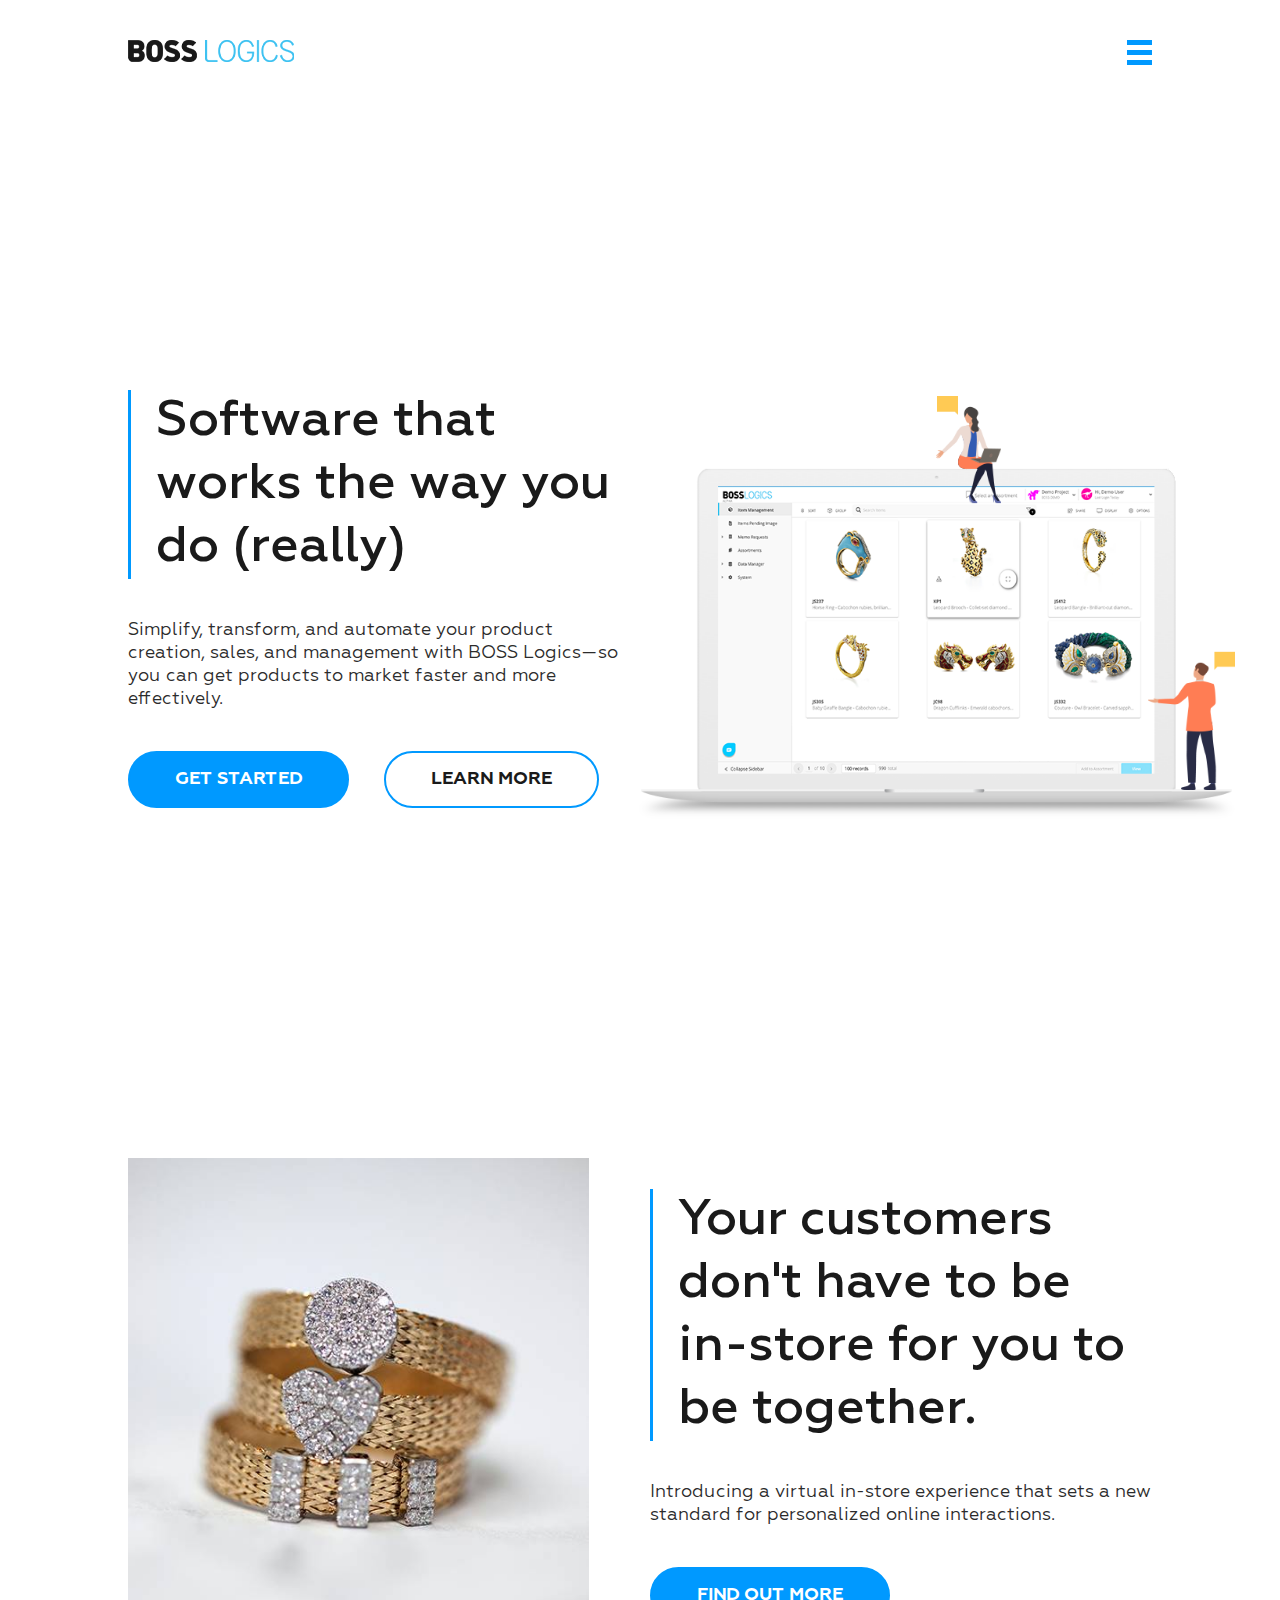
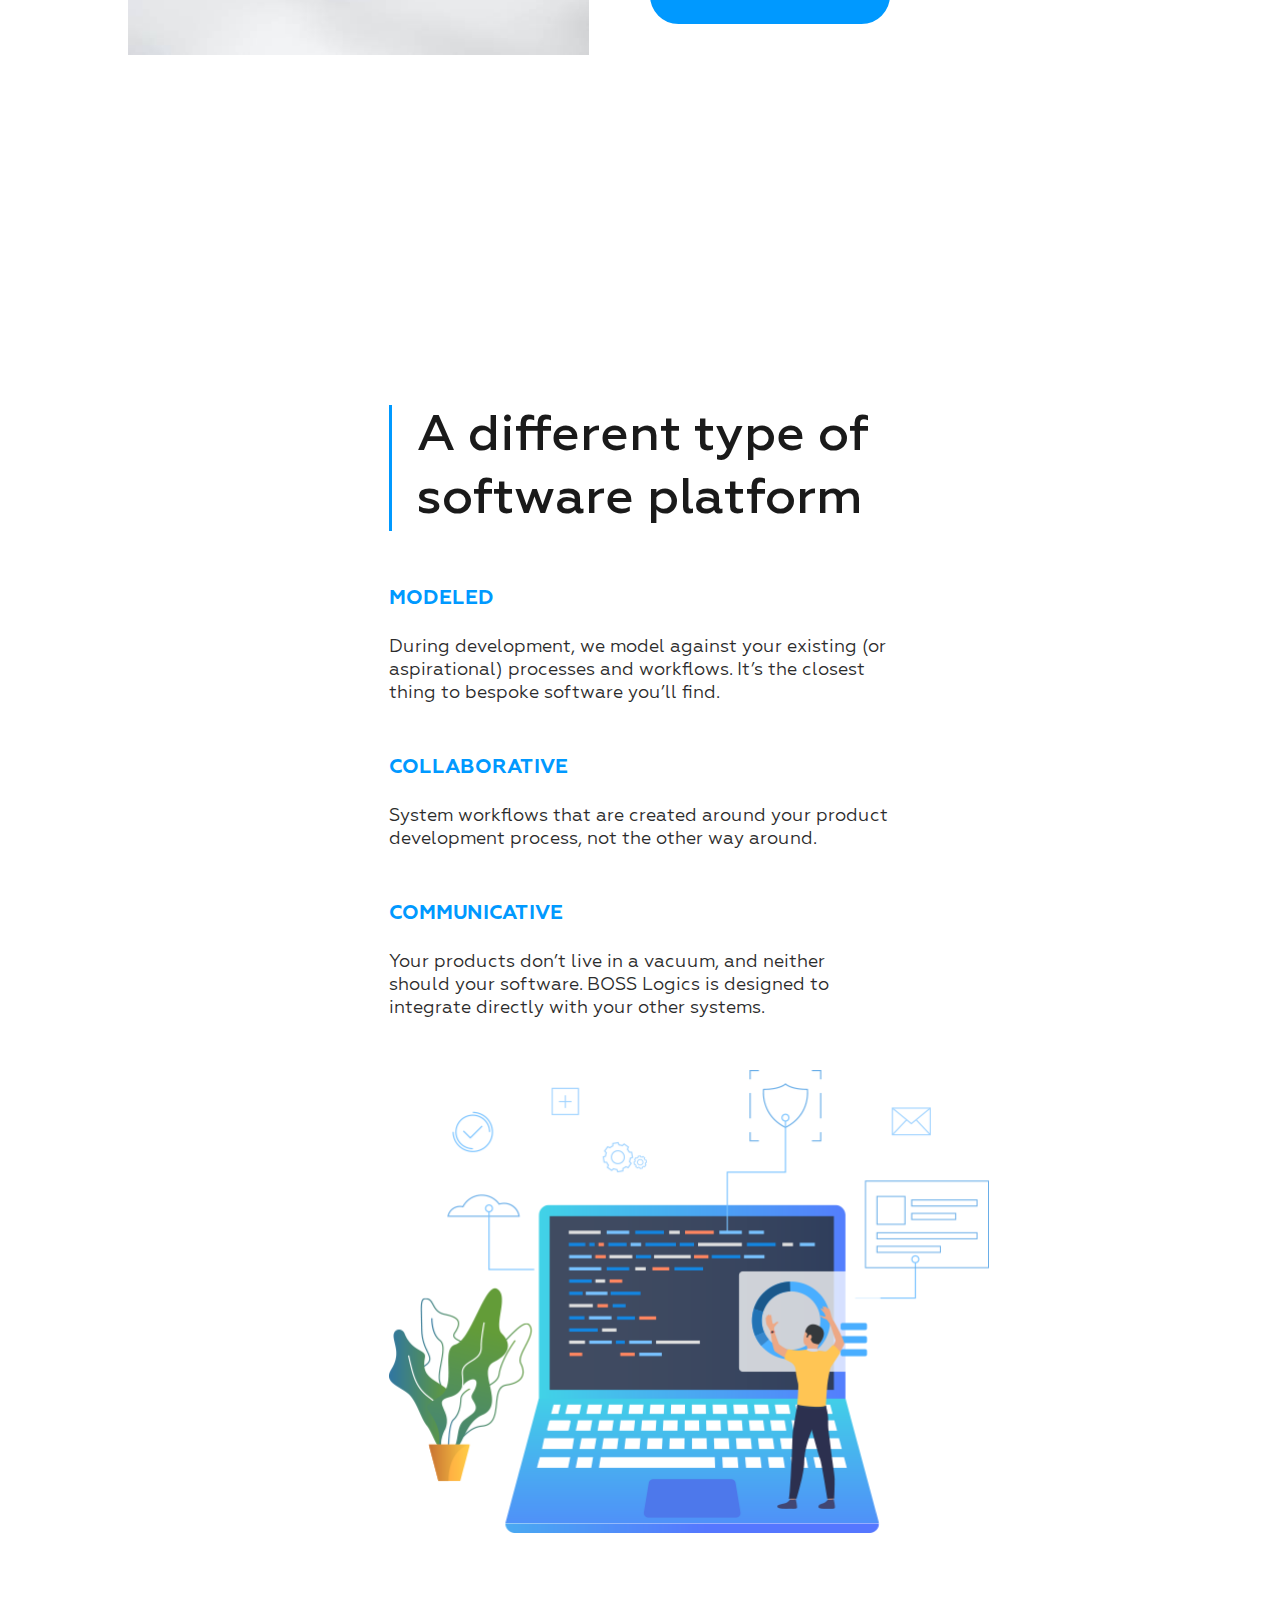
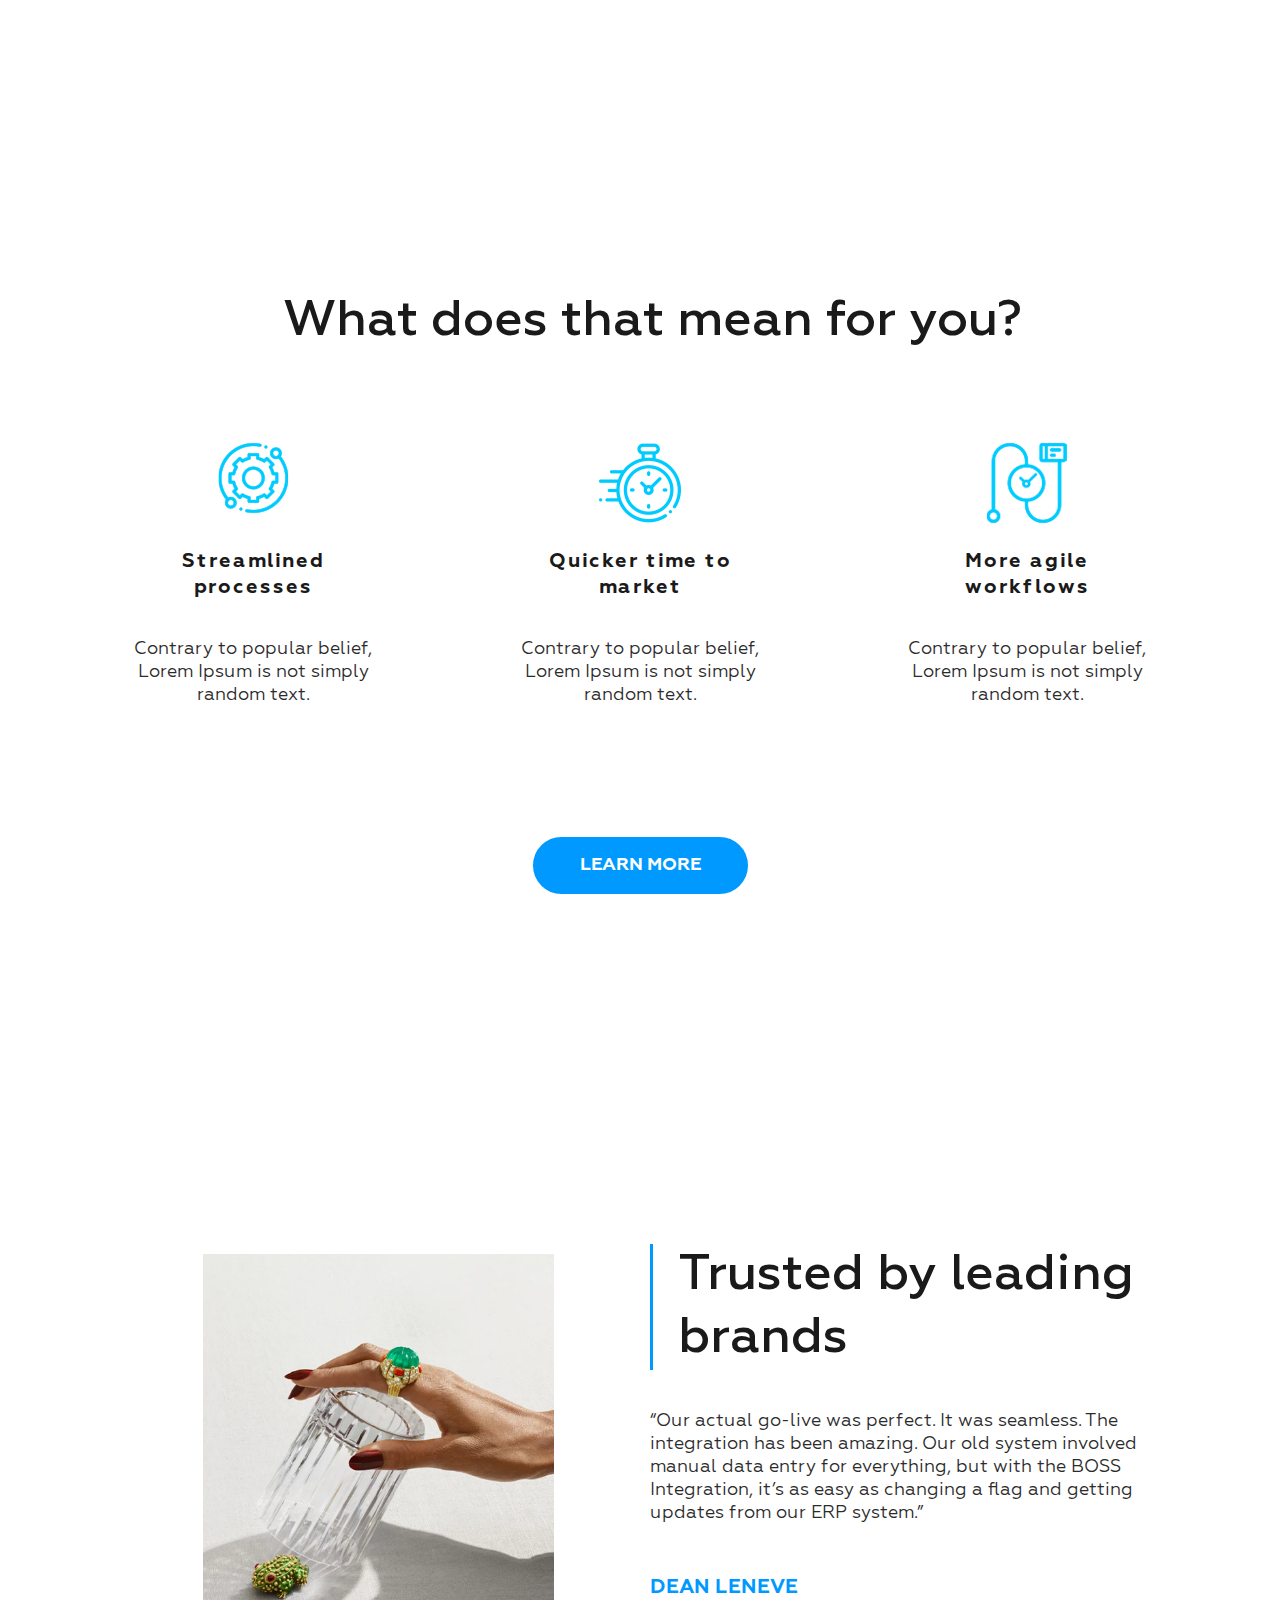
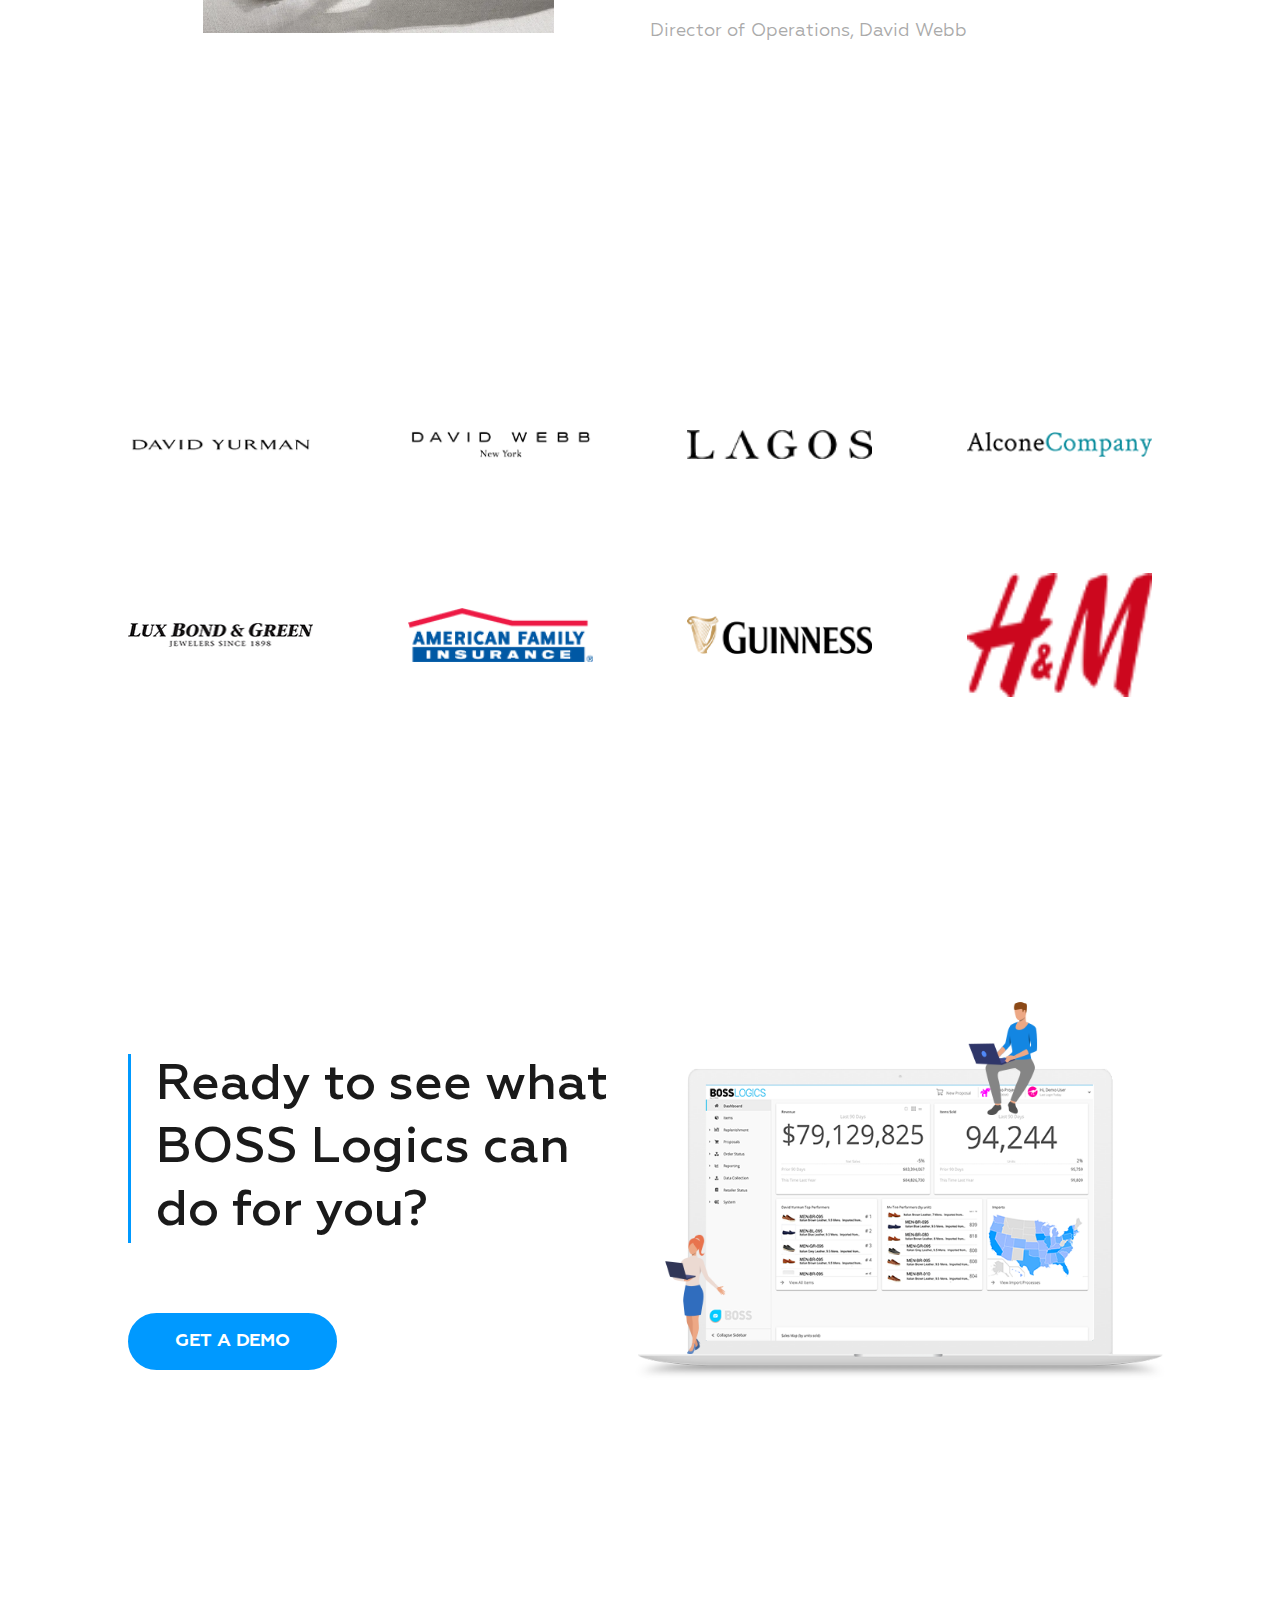
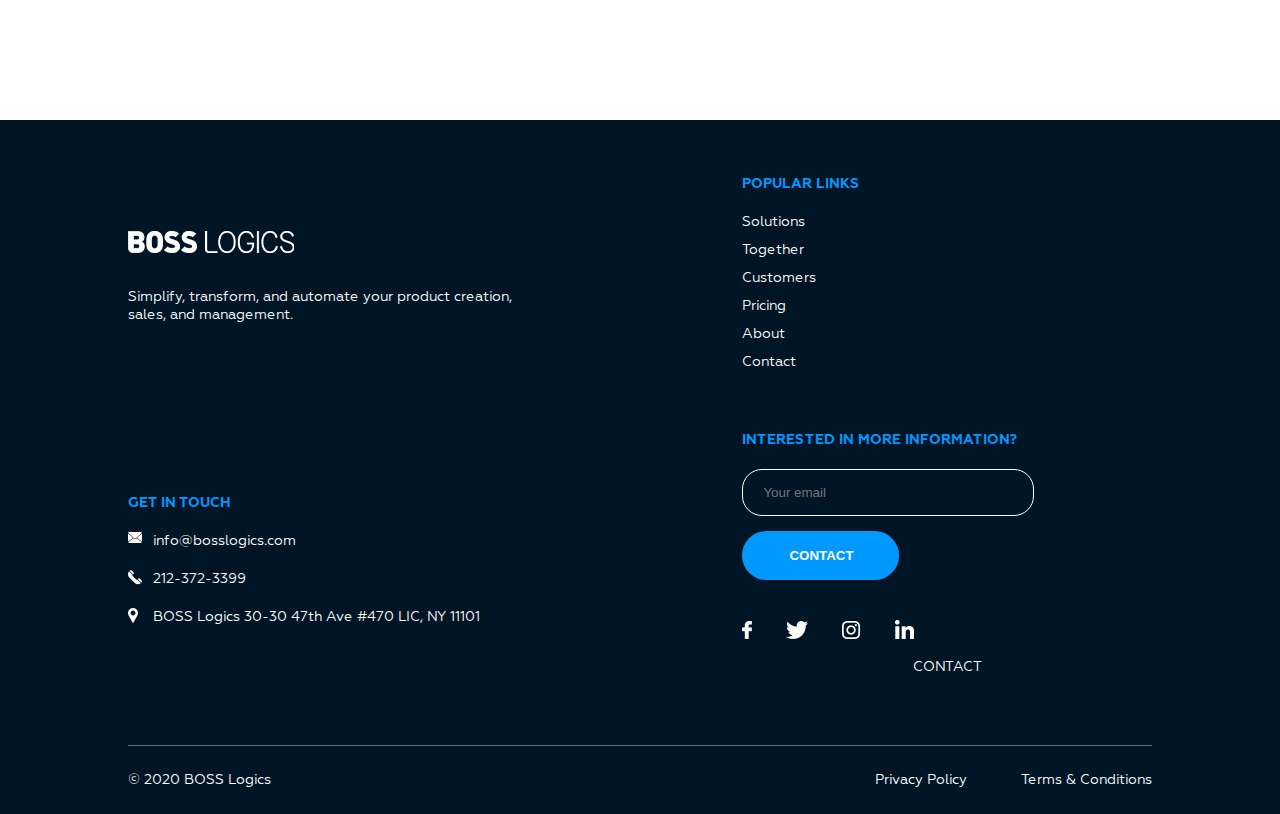
<file: index.html>
<!DOCTYPE html>
<html lang="en">
<head>
    <meta charset="UTF-8">
    <meta http-equiv="X-UA-Compatible" content="IE=edge">
    <meta name="viewport" content="width=device-width, initial-scale=1.0">
    <title>Boss Logiscs</title>
    <link rel="stylesheet" href="css/style.css">
</head>
<body>
    <header>
        <div class="wrapper">
            <div class="logo">
                <a href="index.html"><img src="img/logo.png" alt="Boss Logiscs logo"></a>
            </div>
            <div class="header-menu">
                <div class="burger">
                    <span></span>
                    <span></span>
                    <span></span>
                </div>
                <div class="header-menu-content">
                    <div class="burger-close">
                        <span></span>
                        <span></span>
                        <span></span>
                    </div>
                    <ul>
                        <li><a href="#">Solutions</a></li>
                        <li><a href="#">together</a></li>
                        <li><a href="#">Customers</a></li>
                        <li><a href="#">Pricing</a></li>
                        <li><a href="#">About</a></li>
                        <li><a href="#">Contact</a></li>
                    </ul>
                    <div class="header-social">
                        <span class="fb"><a href="#"><img src="img/social/facebook.png" alt="link on facebook"></a></span>
                        <span class="tw"><a href="#"><img src="img/social/twitter.png" alt="link on twitter"></a></span>
                        <span class="inst"><a href="#"><img src="img/social/instagram.png" alt="link on instagram"></a></span>
                        <span class="in"><a href="#"><img src="img/social/linkedin.png" alt="link on linkedin"></a></span>
                    </div>
                </div>
            </div>
        </div>
        <!-- <div class="bg1"><img src="img/bg/bg_1.png"></div> -->
    </header>
    <main>
        <div class="wrapper">
            <section class="section-software">
                <div class="section-text">
                    <h2>Software that works the way you do <span>(really)</span></h2>
                    <p>Simplify, transform, and automate your product creation, sales, and management with BOSS Logics—so you can get products to market faster and more effectively.</p>
                    <div class="section-btm">
                        <a href="#" class="btm-1">Get Started</a>
                        <a href="#" class="btm-2">Learn More</a>
                    </div>
                </div>
                <div class="section-img"><span><img src="img/Macbook-software.png" alt="Macbook whith software"></span></div>
            </section>
            <section class="section-customers">
                <div class="section-img"><div><img src="img/foto-customers.jpg" alt="foto customers"></div></div>
                <div class="section-text">
                    <h2>Your customers don't have to be in-store for you to be together.</h2>
                    <p>Introducing a virtual in-store experience that sets a new standard for personalized online interactions.</p>
                    <div class="section-btm">
                        <a href="#"  class="btm-1">Find out more </a>
                    </div>
                </div>
                <!-- <div class="bg2"><img src="img/bg/bg2_copy.png"></div> -->
            </section>
            <section class="section-software-platform">
                <div class="section-text">
                    <h2>A different type of software platform</h2>
                    <div class="different-software">
                        <p class="different-software-title">Modeled</p>
                        <p class="different-software-text">During development, we model against your existing (or aspirational) processes and workflows. It’s the closest thing to bespoke software you’ll find.</p>
                    </div>
                    <div class="different-software">
                        <p class="different-software-title">Collaborative</p>
                        <p class="different-software-text">System workflows that are created around your product development process, not the other way around.</p>
                    </div>
                    <div class="different-software">
                        <p class="different-software-title">Communicative</p>
                        <p class="different-software-text">Your products don’t live in a vacuum, and neither should your software. BOSS Logics is designed to integrate directly with your other systems.</p>
                    </div>
                </div>
                <div class="section-img"><img src="img/foto-software-platform.png" alt="Macbook whith software"></div>
                <!-- <div class="bg3"><img src="img/bg/bg2.png"></div> -->
            </section>
            <section class="section-mean">
                <div class="section-text">
                    <h2>What does that mean for you?</h2>
                    <div class="explanation-box">
                        <div class="explanation">
                            <div class="explanation-img"><img src="img/mean-gear.png" alt="gear"></div>
                            <p class="explanation-title">Streamlined processes</p>
                            <p class="explanation-text">Contrary to popular belief, Lorem Ipsum is not simply random text. </p>
                        </div>
                        <div class="explanation">
                            <div class="explanation-img"><img src="img/mean-clock.png" alt="clock"></div>
                            <p class="explanation-title">Quicker time to market</p>
                            <p class="explanation-text">Contrary to popular belief, Lorem Ipsum is not simply random text. </p>
                        </div>
                        <div class="explanation">
                            <div class="explanation-img"><img src="img/mean-workflows.png" alt="workflows"></div>
                            <p class="explanation-title">More agile workflows</p>
                            <p class="explanation-text">Contrary to popular belief, Lorem Ipsum is not simply random text.</p>
                        </div>
                    </div>
                    <div class="section-btm">
                        <a href="#"  class="btm-1">Learn More</a>
                    </div>
                </div>
            </section>
            <section class="section-trusted">
                <div class="section-img"><div><img src="img/foto-trusted.png" alt="trusted"></div></div>
                <div class="section-text">
                    <h2>Trusted by leading brands</h2>
                    <p>“Our actual go-live was perfect. It was seamless. The integration has been amazing. Our old system involved manual data entry for everything, but with the BOSS Integration, it’s as easy as changing a flag and getting updates from our ERP system.”</p>
                    <p class="author">Dean LeNeve </p>
                    <p class="author-position">Director of Operations, David Webb</p>
                </div>
            </section>
            <section class="section-support-company">
                <div class="row">
                    <span><img src="img/company/david-yurman.png" alt="david-yurman"></span>
                    <span><img src="img/company/david-webb.png" alt="david-webb"></span>
                    <span><img src="img/company/lagos-logo.png" alt="lagos-logo"></span>
                    <span><img src="img/company/Alcone-Company.png" alt="Alcone-Company"></span>
                </div>
                <div class="row">
                    <span><img src="img/company/luxbond&green.png" alt="luxbond&green"></span>
                    <span><img src="img/company/american-family.png" alt="american-family"></span>
                    <span><img src="img/company/guinness.png" alt="guinness"></span>
                    <span><img src="img/company/H&M.png" alt="H&M"></span>
                </div>
            </section>
            <section class="section-can-do">
                <div class="section-text">
                    <h2>Ready to see what BOSS Logics can do for you?</h2>
                    <a href="#"  class="btm-1">Get a demo </a>
                </div>
                <div class="section-img"><span><img src="img/foto-can-do.png" alt="Macbook whith software"></span></div>
            </section>
        </div>
        <!-- <div class="bg4"><img src="img/bg/bg2.png"></div> -->
    </main>
    <footer>
        <div class="wrapper">
            <div class="footer-menu">
                <div class="column footer-info">
                    <div>
                        <span class="footer-logo"><a href="index.html"><img src="img/footer-logo.png" alt="Boss Logiscs logo"></a></span>
                        <p>Simplify, transform, and automate your product creation, sales, and management.</p>
                    </div>
                </div>
                <div class="column popular-links">
                    <div>
                        <p class="footer-title">POPULAR LINKS</p>
                        <a href="#">Solutions</a>
                        <a href="#">Together</a>
                        <a href="#">Customers</a>
                        <a href="#">Pricing</a>
                        <a href="#">About</a>
                        <a href="#">Contact</a>
                    </div>
                </div>
                <div class="column get-in-toch">
                    <div>
                        <p class="footer-title">get in touch</p>
                        <p class="footer-email">info@bosslogics.com</p>
                        <p class="footer-phone">212-372-3399</p>
                        <p class="footer-location">BOSS Logics 30-30 47th Ave #470 LIC, NY 11101</p>
                    </div>
                </div>
                <div class="column footer-form">
                    <div>
                        <p class="footer-title">INTERESTED IN MORE INFORMATION?</p>
                        <form action="#" method="GET">
                            <label class="form-email"><input type="email" placeholder="Your email" maxlength="35"></label>
                            <label class="form-submit"><input class="btm-1" type="submit" value="Contact"></label>
                        </form>
                        <span class="header-social footer-social">
                            <span class="fb"><a href="#"><img src="img/social/facebook.png" alt="link on facebook"></a></span>
                            <span class="tw"><a href="#"><img src="img/social/twitter.png" alt="link on twitter"></a></span>
                            <span class="inst"><a href="#"><img src="img/social/instagram.png" alt="link on instagram"></a></span>
                            <span class="in"><a href="#"><img src="img/social/linkedin.png" alt="link on linkedin"></a></span>
                        </span>
                        <p class="contact"><a href="#">contact</a></p>
                    </div>
                </div>
            </div>
            <div class="copy">
                <p>© 2020 BOSS Logics</p>
                <div>
                    <p><a href="#">Privacy Policy</a></p>
                    <p><a href="#">Terms & Conditions</a></p>
                </div>
            </div>
        </div>
    </footer>
    <script src="js/index.js"></script>
</body>
</html>
</file>
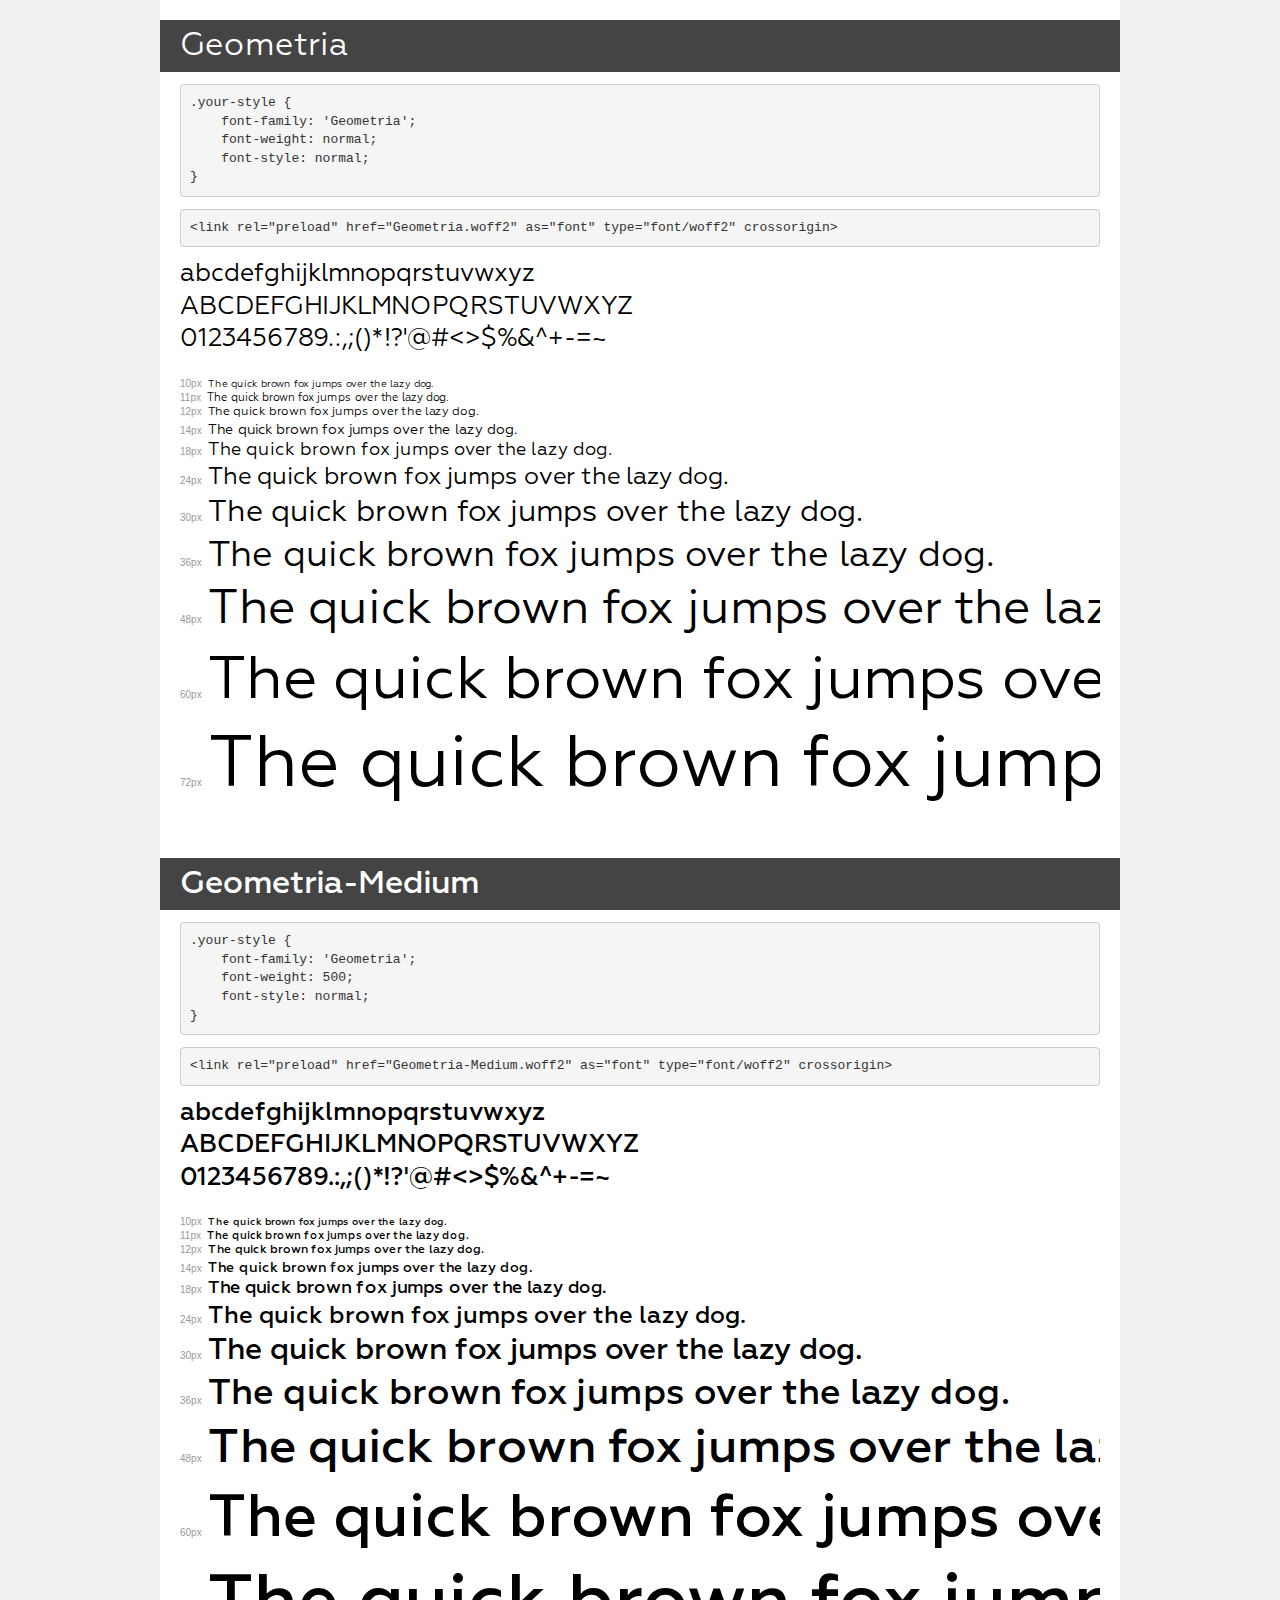
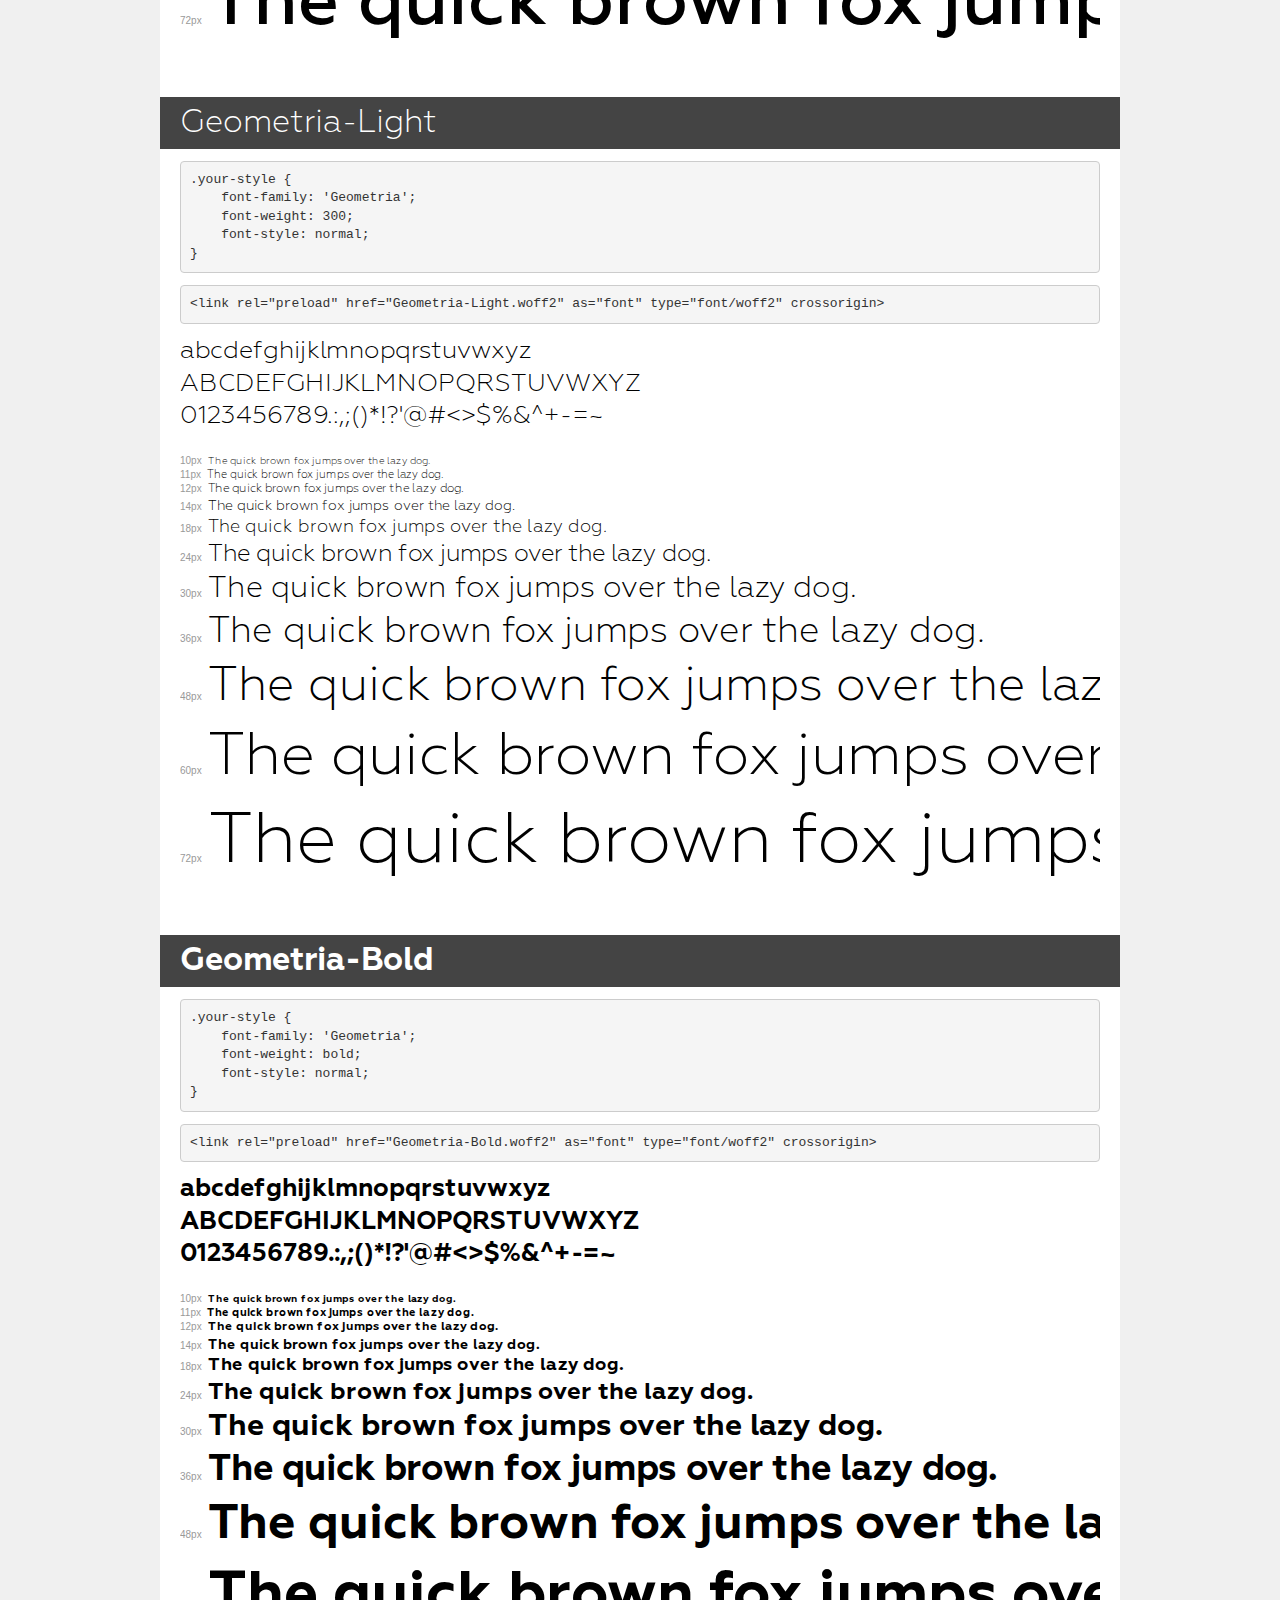
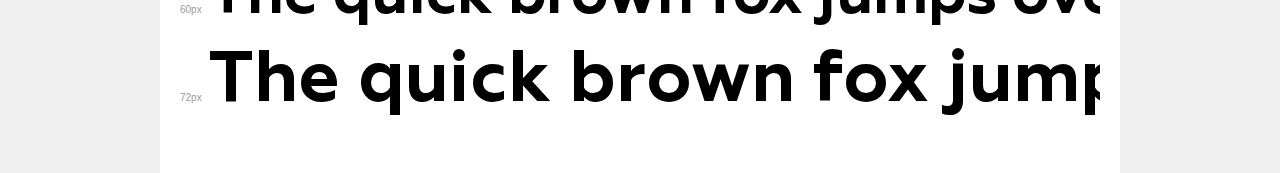
<file: font/demo.html>
<!DOCTYPE html>
<html lang="en">
<head>
    <meta charset="utf-8">
    <meta http-equiv="X-UA-Compatible" content="IE=edge">
    <meta name="viewport" content="width=device-width, initial-scale=1">
    <meta name="robots" content="noindex, noarchive">
    <meta name="format-detection" content="telephone=no">
    <title>Transfonter demo</title>
    <link href="stylesheet.css" rel="stylesheet">
    <style>
        /*
        http://meyerweb.com/eric/tools/css/reset/
        v2.0 | 20110126
        License: none (public domain)
        */
        html, body, div, span, applet, object, iframe,
        h1, h2, h3, h4, h5, h6, p, blockquote, pre,
        a, abbr, acronym, address, big, cite, code,
        del, dfn, em, img, ins, kbd, q, s, samp,
        small, strike, strong, sub, sup, tt, var,
        b, u, i, center,
        dl, dt, dd, ol, ul, li,
        fieldset, form, label, legend,
        table, caption, tbody, tfoot, thead, tr, th, td,
        article, aside, canvas, details, embed,
        figure, figcaption, footer, header, hgroup,
        menu, nav, output, ruby, section, summary,
        time, mark, audio, video {
            margin: 0;
            padding: 0;
            border: 0;
            font-size: 100%;
            font: inherit;
            vertical-align: baseline;
        }
        /* HTML5 display-role reset for older browsers */
        article, aside, details, figcaption, figure,
        footer, header, hgroup, menu, nav, section {
            display: block;
        }
        body {
            line-height: 1;
        }
        ol, ul {
            list-style: none;
        }
        blockquote, q {
            quotes: none;
        }
        blockquote:before, blockquote:after,
        q:before, q:after {
            content: '';
            content: none;
        }
        table {
            border-collapse: collapse;
            border-spacing: 0;
        }
        /* demo styles */
        body {
            background: #f0f0f0;
            color: #000;
        }
        .page {
            background: #fff;
            width: 920px;
            margin: 0 auto;
            padding: 20px 20px 0 20px;
            overflow: hidden;
        }
        .font-container {
            overflow-x: auto;
            overflow-y: hidden;
            margin-bottom: 40px;
            line-height: 1.3;
            white-space: nowrap;
            padding-bottom: 5px;
        }
        h1 {
            position: relative;
            background: #444;
            font-size: 32px;
            color: #fff;
            padding: 10px 20px;
            margin: 0 -20px 12px -20px;
        }
        .letters {
            font-size: 25px;
            margin-bottom: 20px;
        }
        .s10:before {
            content: '10px';
        }
        .s11:before {
            content: '11px';
        }
        .s12:before {
            content: '12px';
        }
        .s14:before {
            content: '14px';
        }
        .s18:before {
            content: '18px';
        }
        .s24:before {
            content: '24px';
        }
        .s30:before {
            content: '30px';
        }
        .s36:before {
            content: '36px';
        }
        .s48:before {
            content: '48px';
        }
        .s60:before {
            content: '60px';
        }
        .s72:before {
            content: '72px';
        }
        .s10:before, .s11:before, .s12:before, .s14:before,
        .s18:before, .s24:before, .s30:before, .s36:before,
        .s48:before, .s60:before, .s72:before {
            font-family: Arial, sans-serif;
            font-size: 10px;
            font-weight: normal;
            font-style: normal;
            color: #999;
            padding-right: 6px;
        }
        pre {
            display: block;
            padding: 9px;
            margin: 0 0 12px;
            font-family: Monaco, Menlo, Consolas, "Courier New", monospace;
            font-size: 13px;
            line-height: 1.428571429;
            color: #333;
            font-weight: normal;
            font-style: normal;
            background-color: #f5f5f5;
            border: 1px solid #ccc;
            overflow-x: auto;
            border-radius: 4px;
        }
        /* responsive */
        @media (max-width: 959px) {
            .page {
                width: auto;
                margin: 0;
            }
        }
    </style>
</head>
<body>
<div class="page">
    <div class="demo">
        <h1 style="font-family: 'Geometria'; font-weight: normal; font-style: normal;">Geometria</h1>
        <pre title="Usage">.your-style {
    font-family: 'Geometria';
    font-weight: normal;
    font-style: normal;
}</pre>
        <pre title="Preload (optional)">
&lt;link rel=&quot;preload&quot; href=&quot;Geometria.woff2&quot; as=&quot;font&quot; type=&quot;font/woff2&quot; crossorigin&gt;</pre>
        <div class="font-container" style="font-family: 'Geometria'; font-weight: normal; font-style: normal;">
            <p class="letters">
                abcdefghijklmnopqrstuvwxyz<br>
ABCDEFGHIJKLMNOPQRSTUVWXYZ<br>
                0123456789.:,;()*!?'@#&lt;&gt;$%&^+-=~
            </p>
            <p class="s10" style="font-size: 10px;">The quick brown fox jumps over the lazy dog.</p>
            <p class="s11" style="font-size: 11px;">The quick brown fox jumps over the lazy dog.</p>
            <p class="s12" style="font-size: 12px;">The quick brown fox jumps over the lazy dog.</p>
            <p class="s14" style="font-size: 14px;">The quick brown fox jumps over the lazy dog.</p>
            <p class="s18" style="font-size: 18px;">The quick brown fox jumps over the lazy dog.</p>
            <p class="s24" style="font-size: 24px;">The quick brown fox jumps over the lazy dog.</p>
            <p class="s30" style="font-size: 30px;">The quick brown fox jumps over the lazy dog.</p>
            <p class="s36" style="font-size: 36px;">The quick brown fox jumps over the lazy dog.</p>
            <p class="s48" style="font-size: 48px;">The quick brown fox jumps over the lazy dog.</p>
            <p class="s60" style="font-size: 60px;">The quick brown fox jumps over the lazy dog.</p>
            <p class="s72" style="font-size: 72px;">The quick brown fox jumps over the lazy dog.</p>
        </div>
    </div>

    <div class="demo">
        <h1 style="font-family: 'Geometria'; font-weight: 500; font-style: normal;">Geometria-Medium</h1>
        <pre title="Usage">.your-style {
    font-family: 'Geometria';
    font-weight: 500;
    font-style: normal;
}</pre>
        <pre title="Preload (optional)">
&lt;link rel=&quot;preload&quot; href=&quot;Geometria-Medium.woff2&quot; as=&quot;font&quot; type=&quot;font/woff2&quot; crossorigin&gt;</pre>
        <div class="font-container" style="font-family: 'Geometria'; font-weight: 500; font-style: normal;">
            <p class="letters">
                abcdefghijklmnopqrstuvwxyz<br>
ABCDEFGHIJKLMNOPQRSTUVWXYZ<br>
                0123456789.:,;()*!?'@#&lt;&gt;$%&^+-=~
            </p>
            <p class="s10" style="font-size: 10px;">The quick brown fox jumps over the lazy dog.</p>
            <p class="s11" style="font-size: 11px;">The quick brown fox jumps over the lazy dog.</p>
            <p class="s12" style="font-size: 12px;">The quick brown fox jumps over the lazy dog.</p>
            <p class="s14" style="font-size: 14px;">The quick brown fox jumps over the lazy dog.</p>
            <p class="s18" style="font-size: 18px;">The quick brown fox jumps over the lazy dog.</p>
            <p class="s24" style="font-size: 24px;">The quick brown fox jumps over the lazy dog.</p>
            <p class="s30" style="font-size: 30px;">The quick brown fox jumps over the lazy dog.</p>
            <p class="s36" style="font-size: 36px;">The quick brown fox jumps over the lazy dog.</p>
            <p class="s48" style="font-size: 48px;">The quick brown fox jumps over the lazy dog.</p>
            <p class="s60" style="font-size: 60px;">The quick brown fox jumps over the lazy dog.</p>
            <p class="s72" style="font-size: 72px;">The quick brown fox jumps over the lazy dog.</p>
        </div>
    </div>

    <div class="demo">
        <h1 style="font-family: 'Geometria'; font-weight: 300; font-style: normal;">Geometria-Light</h1>
        <pre title="Usage">.your-style {
    font-family: 'Geometria';
    font-weight: 300;
    font-style: normal;
}</pre>
        <pre title="Preload (optional)">
&lt;link rel=&quot;preload&quot; href=&quot;Geometria-Light.woff2&quot; as=&quot;font&quot; type=&quot;font/woff2&quot; crossorigin&gt;</pre>
        <div class="font-container" style="font-family: 'Geometria'; font-weight: 300; font-style: normal;">
            <p class="letters">
                abcdefghijklmnopqrstuvwxyz<br>
ABCDEFGHIJKLMNOPQRSTUVWXYZ<br>
                0123456789.:,;()*!?'@#&lt;&gt;$%&^+-=~
            </p>
            <p class="s10" style="font-size: 10px;">The quick brown fox jumps over the lazy dog.</p>
            <p class="s11" style="font-size: 11px;">The quick brown fox jumps over the lazy dog.</p>
            <p class="s12" style="font-size: 12px;">The quick brown fox jumps over the lazy dog.</p>
            <p class="s14" style="font-size: 14px;">The quick brown fox jumps over the lazy dog.</p>
            <p class="s18" style="font-size: 18px;">The quick brown fox jumps over the lazy dog.</p>
            <p class="s24" style="font-size: 24px;">The quick brown fox jumps over the lazy dog.</p>
            <p class="s30" style="font-size: 30px;">The quick brown fox jumps over the lazy dog.</p>
            <p class="s36" style="font-size: 36px;">The quick brown fox jumps over the lazy dog.</p>
            <p class="s48" style="font-size: 48px;">The quick brown fox jumps over the lazy dog.</p>
            <p class="s60" style="font-size: 60px;">The quick brown fox jumps over the lazy dog.</p>
            <p class="s72" style="font-size: 72px;">The quick brown fox jumps over the lazy dog.</p>
        </div>
    </div>

    <div class="demo">
        <h1 style="font-family: 'Geometria'; font-weight: bold; font-style: normal;">Geometria-Bold</h1>
        <pre title="Usage">.your-style {
    font-family: 'Geometria';
    font-weight: bold;
    font-style: normal;
}</pre>
        <pre title="Preload (optional)">
&lt;link rel=&quot;preload&quot; href=&quot;Geometria-Bold.woff2&quot; as=&quot;font&quot; type=&quot;font/woff2&quot; crossorigin&gt;</pre>
        <div class="font-container" style="font-family: 'Geometria'; font-weight: bold; font-style: normal;">
            <p class="letters">
                abcdefghijklmnopqrstuvwxyz<br>
ABCDEFGHIJKLMNOPQRSTUVWXYZ<br>
                0123456789.:,;()*!?'@#&lt;&gt;$%&^+-=~
            </p>
            <p class="s10" style="font-size: 10px;">The quick brown fox jumps over the lazy dog.</p>
            <p class="s11" style="font-size: 11px;">The quick brown fox jumps over the lazy dog.</p>
            <p class="s12" style="font-size: 12px;">The quick brown fox jumps over the lazy dog.</p>
            <p class="s14" style="font-size: 14px;">The quick brown fox jumps over the lazy dog.</p>
            <p class="s18" style="font-size: 18px;">The quick brown fox jumps over the lazy dog.</p>
            <p class="s24" style="font-size: 24px;">The quick brown fox jumps over the lazy dog.</p>
            <p class="s30" style="font-size: 30px;">The quick brown fox jumps over the lazy dog.</p>
            <p class="s36" style="font-size: 36px;">The quick brown fox jumps over the lazy dog.</p>
            <p class="s48" style="font-size: 48px;">The quick brown fox jumps over the lazy dog.</p>
            <p class="s60" style="font-size: 60px;">The quick brown fox jumps over the lazy dog.</p>
            <p class="s72" style="font-size: 72px;">The quick brown fox jumps over the lazy dog.</p>
        </div>
    </div>

</div>
</body>
</html>
</file>
<file: css/style.css>
@font-face {
    font-family: 'Geometria';
    src: url('../font/Geometria.eot');
    src: url('../font/Geometria.eot?#iefix') format('embedded-opentype'),
        url('../font/Geometria.woff2') format('woff2'),
        url('../font/Geometria.woff') format('woff'),
        url('../font/Geometria.ttf') format('truetype');
    font-weight: normal;
    font-style: normal;
    font-display: swap;
}

@font-face {
    font-family: 'Geometria';
    src: url('../font/Geometria-Medium.eot');
    src: url('../font/Geometria-Medium.eot?#iefix') format('embedded-opentype'),
        url('../font/Geometria-Medium.woff2') format('woff2'),
        url('../font/Geometria-Medium.woff') format('woff'),
        url('../font/Geometria-Medium.ttf') format('truetype');
    font-weight: 500;
    font-style: normal;
    font-display: swap;
}

@font-face {
    font-family: 'Geometria';
    src: url('../font/Geometria-Light.eot');
    src: url('../font/Geometria-Light.eot?#iefix') format('embedded-opentype'),
        url('../font/Geometria-Light.woff2') format('woff2'),
        url('../font/Geometria-Light.woff') format('woff'),
        url('../font/Geometria-Light.ttf') format('truetype');
    font-weight: 300;
    font-style: normal;
    font-display: swap;
}

@font-face {
    font-family: 'Geometria';
    src: url('../font/Geometria-Bold.eot');
    src: url('../font/Geometria-Bold.eot?#iefix') format('embedded-opentype'),
        url('../font/Geometria-Bold.woff2') format('woff2'),
        url('../font/Geometria-Bold.woff') format('woff'),
        url('../font/Geometria-Bold.ttf') format('truetype');
    font-weight: bold;
    font-style: normal;
    font-display: swap;
}



html{
    font-family: 'Geometria';
    font-weight: normal;
    font-size: 18px;
    color: #2b2b2b;
}
body{
    margin: 0;
    box-sizing: border-box;
}
h2{
    margin: 0;
    margin-bottom: 40px;
    padding-left: 25px;
    font-size: 70px;
    font-weight: 500;
    color: #1a1a1a;
    border-left: 3px solid #0099ff;
}
.wrapper{
    width: 80%;
    margin: 0 auto;
}
header{
    padding: 40px 0;
    margin-bottom: 280px;
}
section{
    display: flex;
    justify-content: space-between;
    margin-bottom: 350px;   
}
.btm-1,
.btm-2{
    display: inline-block;
    padding: 15px 45px;
    text-align: center;
    text-transform: uppercase;
    text-decoration: none;
    font-weight: bold;
    border: 2px solid #0099ff;
    border-radius: 50px;
    transition: all .5s ease;
}
.btm-1{
    color: #fff;
    background: #0099ff;
}
.btm-2{
    color: #1a1a1a;
    background: #fff;
}
.btm-1:hover{
    color: #0099ff;
    background: #fff;
}
.btm-2:hover{
    color: #fff;
    background: #0099ff;
}   
header .wrapper{
    display: flex;
    justify-content: space-between;
}
.section-img img{
    width: 100%;
}
.burger{
    display: none;
}
.burger-close{
    display: none;
}
.header-menu-content{
    display: block;
}
.header-menu ul{
    display: inline-block;
    margin: 0;
    padding: 0;
    list-style: none;
}
.header-menu li{
    display: inline-block;
    margin-right: 55px;
    text-transform: uppercase;
}
.header-menu li a{
    color: #000;
    text-decoration: none;
    transition: all .3s ease;
}
.heaeder-menu li a:hover{
    transform: scale(1.1);
}
.header-social{
    display: inline-block; 
}
.header-social span{
    display: inline-block;
    margin-right: 30px;
}
.header-social span:last-child{
    margin-right: 0;
}
footer .footer-social{
    padding-left: 0;
    text-align: left;
}
.header-social div:last-child{
    margin: 0;
}
.section-text,
.section-img{
    display: inline-block;
    width: 49%;
}
.section-text p{
    margin: 0;
    margin-bottom: 40px;
}
.section-software .section-btm a:first-child{
    margin-right: 30px;
}
.section-software .section-img span,
.section-can-do .section-img span{
    position: relative;
}
.section-software .section-img img,
.section-can-do .section-img img{
    position: absolute;
    left: 0;
    width: 650px;
}
.section-software .section-img img{
    bottom: -25px;
}
.section-can-do .section-img img{
    width: 700px; 
    bottom: 25px;
}
.section-customers .section-img{
    margin-right: 5%;
    width: 45%;
}
.section-software-platform h2{
    margin-bottom: 55px;
}
.section-software-platform{
    align-items: center;
}
.different-software{
    margin-bottom: 50px;
}
.different-software .different-software-title{
    margin: 0;
    margin-bottom: 25px;
    font-size: 20px;
    font-weight: bold;
    text-transform: uppercase;
    color: #0099ff;
}
.different-software .different-software-text{
    margin: 0;
}
.section-mean{
    text-align: center;
}
.section-mean .section-text{
    width: 100%;
}
.section-mean h2{
    border-left: none;
    margin-bottom: 90px;
}
.explanation-box{
    display: flex;
    justify-content: space-between;
    margin-bottom: 90px;
}
.explanation{
    width: 250px; 
}
.explanation-img{
    height: 80px;
    margin-bottom: 25px;
}
.explanation-title{
    margin: 0;
    margin-bottom: 25px;
    height: 50px;
    font-size: 20px;
    letter-spacing: 2px;
    line-height: 26px;
    color: #1a1a1a;
    font-weight: bold;
}
.explanation-text{
    margin: 0;
}   
.section-customers .section-img div,
.section-trusted .section-img div{
    display: flex;
    justify-content: center;
    align-items: center;
    height: 100%;
}
.section-trusted .section-img img{
    width: 70%;
}
.section-customers .section-text,
.section-trusted .section-text{
    display: flex;
    flex-direction: column;
    justify-content: center;
}
.section-trusted .section-text p{
    margin-bottom: 50px;
}
.section-trusted .section-text .author{
    margin-bottom: 20px;
    font-size: 20px;
    color: #0099ff;
    font-weight: bold;
    text-transform: uppercase;
}
.section-trusted .section-text .author-position{
    margin: 0;
    color: #aaa;
}
.section-software,
.section-support-company,
.section-can-do{
    display: block;
}
.section-support-company .row{
    display: flex;
    justify-content: space-between;
    align-items: center;
}
.section-support-company .row:first-child{
    margin-bottom: 70px;
}
.section-support-company .row span{
    width: 185px;
    text-align: center;
}
.section-support-company .row img{
    width: 100%;
}
.section-can-do h2{
    margin-bottom: 70px;
}
footer{
    font-size: 14px;
    color: #fff;
    background: #001626;
}
.footer-menu{
    padding: 55px 0;
    display: flex;
    justify-content: space-between;
}

.footer-menu .column {
    width: auto;
}
.footer-menu .column div{
    display: flex;
    flex-direction: column;
}
.footer-title{
    margin: 0;
    margin-bottom: 20px;
    color: #0099ff;
    font-weight: bold;
    text-transform: uppercase;
}
.column a{
    color: #fff;
    text-decoration: none;
    margin-bottom: 10px;
}
.footer-info{
    max-width: 250px;
}
.footer-logo{
    margin-bottom: 30px;
}
.footer-info p{
    margin: 0;
}
.popular-links,
.get-in-toch{
    width: 175px;
    max-width: 175px;
}
.footer-email,
.footer-phone{
    margin: 0;
    margin-bottom: 20px;
}
.footer-location{
    margin: 0;
}
.footer-form form{
    margin-bottom: 40px;
}
.form-email input{
    margin-right: 15px;
    padding: 15px 20px;
    width: 250px;
    color: #fff;
    background: transparent;
    border: 1px solid #fff;
    border-radius: 20px;
}
.form-submit input{
    border-right: 20px;
}
.footer-form .contact{
    text-align: center;
    text-transform: uppercase;
}
.footer-email,
.footer-phone,
.footer-location{
    position: relative;
    padding-left: 25px;
}
.footer-email::before,
.footer-phone::before,
.footer-location::before{
    content: "";
    position: absolute;
    left: 0;
    width: 15px;
    height: 15px;
}
.footer-email::before{
    background: url("../img/befor-envelope.png") no-repeat;
}
.footer-phone::before{
    background: url("../img/befor-telephone.png") no-repeat;
}
.footer-location::before{
    background: url("../img/befor-pin.png") no-repeat;
}
.copy{
    padding: 25px 0;
    display: flex;
    justify-content: space-between;
    border-top: 1px solid #66737d;
}
.copy p{
    display: inline-block;
    margin: 0;
}
.copy a{
    text-decoration: none;
    color: #fff;
}
.copy div p:first-child{
    margin-right: 50px;

}
@media screen and (max-width: 2560px){
    h2{
        font-size: 70px;
    }
}
@media screen and (max-width: 1590px){
    h2{
        font-size: 60px;
    }
    .header-menu{
        position: relative;
    }
    .header-menu-content{
        display: none;
        flex-direction: column;
        padding: 50px 0;
        position: fixed;
        top: 0;
        right: 0;
        width: 100vw;
        height: 100vh;
        background: #0099ff ;
        z-index: 5;
    }
    .header-menu-content ul{
        margin-bottom: 50px;
        padding-left: 100px;
    }
    .header-menu-content li{
        display: block;
        margin-bottom: 15px;
    }
    .header-social{
        padding-left: 100px;
    }
    .burger-close span,
    .burger span{
        display: block;
        margin-bottom: 5px;
        width: 25px;
        height: 5px;
        background: #0099ff;
    }
    .burger-close{
        position: absolute;
        display: block;
        top: 5%;
        right: 5%;
        background: #fff;
        cursor: pointer;
    }
    .burger{
        display: block;
        cursor: pointer;
    }
}
@media screen and (max-width: 1440px) {
    h2{
        font-size: 50px;
    }
    .section-software .section-img img {
        bottom: -35px;
    }
    .section-can-do .section-img img{
        bottom: -95px;
    }
    .section-software-platform{
        flex-direction: column;
    }
    .section-software .section-img img,
    .section-software-platform .section-img img{
        width: 600px;
    }
    .footer-menu{
        flex-wrap: wrap;
    }
    .footer-menu .footer-info,
    .footer-menu .popular-links,
    .footer-menu .get-in-toch,
    .footer-menu .footer-form{
        width: 40%;
        max-width: 100%;
        display: flex;
        align-items: center;
    }
    .footer-info,
    .popular-links{
        margin-bottom: 50px;
    }
    .form-email input{
        margin-bottom: 15px;
    }
}
@media screen and (max-width: 1240px) {
    html{
        font-style: 18px;
    }
    h2{
        font-size: 48px;
    }
    .section-software .section-img img {
        bottom: -35px;
    }
    .section-software .section-img img,
    .section-can-do .section-img img,
    .section-software-platform .section-img img {
        width: 500px;
    }
    .different-software .different-software-title,
    .section-trusted .section-text .author,
    .explanation-title{
        font-size: 20px;
    }
    header{
        margin-bottom: 280px;
    }
    .section-software .section-btm a:first-child{
        margin-bottom: 30px;
        margin-right: 0;
    }
}
@media screen and (max-width: 768px) {
    h2{
        font-size: 36px;
    }
    .section-img,
    .section-text{
        display: block;
        width: 100%;
    }
    .section-software .section-text{
        margin-bottom: 50px;
    }
    .section-software .section-img img {
        position: relative;
        bottom: 0;
        width: 450px;
    }
    .section-software .section-btm a:first-child{
        margin-bottom: 15px;
    }
    .section-customers .section-img,
    .section-trusted .section-img,
    .section-can-do .section-text{
        margin-bottom: 50px;
    }
    .section-customers,
    .section-trusted{
        flex-direction: column;
    }
    .section-customers .section-img{
        width: 100%;
    }
    .explanation-box{
        flex-direction: column;
    }
    .explanation{
        width: auto;
        margin-bottom: 50px;
    }
    .explanation:last-child{
        margin-bottom: 0;
    }
    .section-support-company .row{
        display: flex;
        flex-direction: column;
        margin-bottom: 50px;
    }
    .section-support-company .row span{
        width: 300px;
        margin-bottom: 50px;
    }
    .section-support-company .row span:last-child{
        margin-bottom: 0;
    }
    .section-support-company .row img{
        height: 100px;
        object-fit: contain;
        width: 60%;
    }
    .section-can-do{
        margin-bottom: 215px;
    }
    .section-can-do .section-img img{
        position: relative;
        width: 450px;
    }
    .footer-menu{
        flex-direction: column;
    }
    .column{
        width: 100%;
        max-width: 100%;
        margin-bottom: 50px;
    }
    .column:last-child{
        margin-bottom: 0;
    }
    .footer-form{
        text-align: center;
    }
    .form-email input{
        width: 250px;
    }
    .footer-social{
        text-align: center;
    }
    .copy{
        display: block;
        text-align: center;
    }
    .copy p{
        display: block;
        margin-bottom: 10px;
        order: 2;
    }
    .copy div p {
        display: inline-block;
        margin-bottom: 0;
    }
}
@media screen and (max-width: 500px) {
    .section-software .section-img img,
    .section-can-do .section-img img{
        width: 300px;
    }
    .section-software-platform .section-img img{
        width: 250px;
    }
    .form-email input {
        margin-right: 0;
    }
}
@media screen and (max-width: 320px) {
    html{
        font-style: 14px;
    }
    h2{
        font-size: 30px;
    }
    .different-software .different-software-title,
    .section-trusted .section-text .author,
    .explanation-title{
        font-size: 18px;
    }
    header{
        margin-bottom: 100px;
    }
    .section-software .section-img img {
        position: relative;
        bottom: 0;
        width: 250px;
    }
    .section-can-do .section-img img{
        position: relative;
        width: 250px;
    }
    .form-email input{
        width: 200px;
    }
}
/* header,
.section-customers,
.section-software-platform{
    position: relative;
}
header .header-menu,
.section-software-platform .section-img,
.section-customers .section-img{
    z-index: 5;
}
header .bg1,
.section-customers .bg2,
.section-software-platform .bg3{
    position: absolute;
    z-index: 1;
}
header .bg1{
    top: 0;
    right: 0;
}
.section-customers .bg2{
    left: -170px;
}
.section-software-platform .bg3{
    top: 0;
    right: -160px;
} */
</file>
<file: font/stylesheet.css>
@font-face {
    font-family: 'Geometria';
    src: url('Geometria.eot');
    src: url('Geometria.eot?#iefix') format('embedded-opentype'),
        url('Geometria.woff2') format('woff2'),
        url('Geometria.woff') format('woff'),
        url('Geometria.ttf') format('truetype');
    font-weight: normal;
    font-style: normal;
    font-display: swap;
}

@font-face {
    font-family: 'Geometria';
    src: url('Geometria-Medium.eot');
    src: url('Geometria-Medium.eot?#iefix') format('embedded-opentype'),
        url('Geometria-Medium.woff2') format('woff2'),
        url('Geometria-Medium.woff') format('woff'),
        url('Geometria-Medium.ttf') format('truetype');
    font-weight: 500;
    font-style: normal;
    font-display: swap;
}

@font-face {
    font-family: 'Geometria';
    src: url('Geometria-Light.eot');
    src: url('Geometria-Light.eot?#iefix') format('embedded-opentype'),
        url('Geometria-Light.woff2') format('woff2'),
        url('Geometria-Light.woff') format('woff'),
        url('Geometria-Light.ttf') format('truetype');
    font-weight: 300;
    font-style: normal;
    font-display: swap;
}

@font-face {
    font-family: 'Geometria';
    src: url('Geometria-Bold.eot');
    src: url('Geometria-Bold.eot?#iefix') format('embedded-opentype'),
        url('Geometria-Bold.woff2') format('woff2'),
        url('Geometria-Bold.woff') format('woff'),
        url('Geometria-Bold.ttf') format('truetype');
    font-weight: bold;
    font-style: normal;
    font-display: swap;
}
</file>
